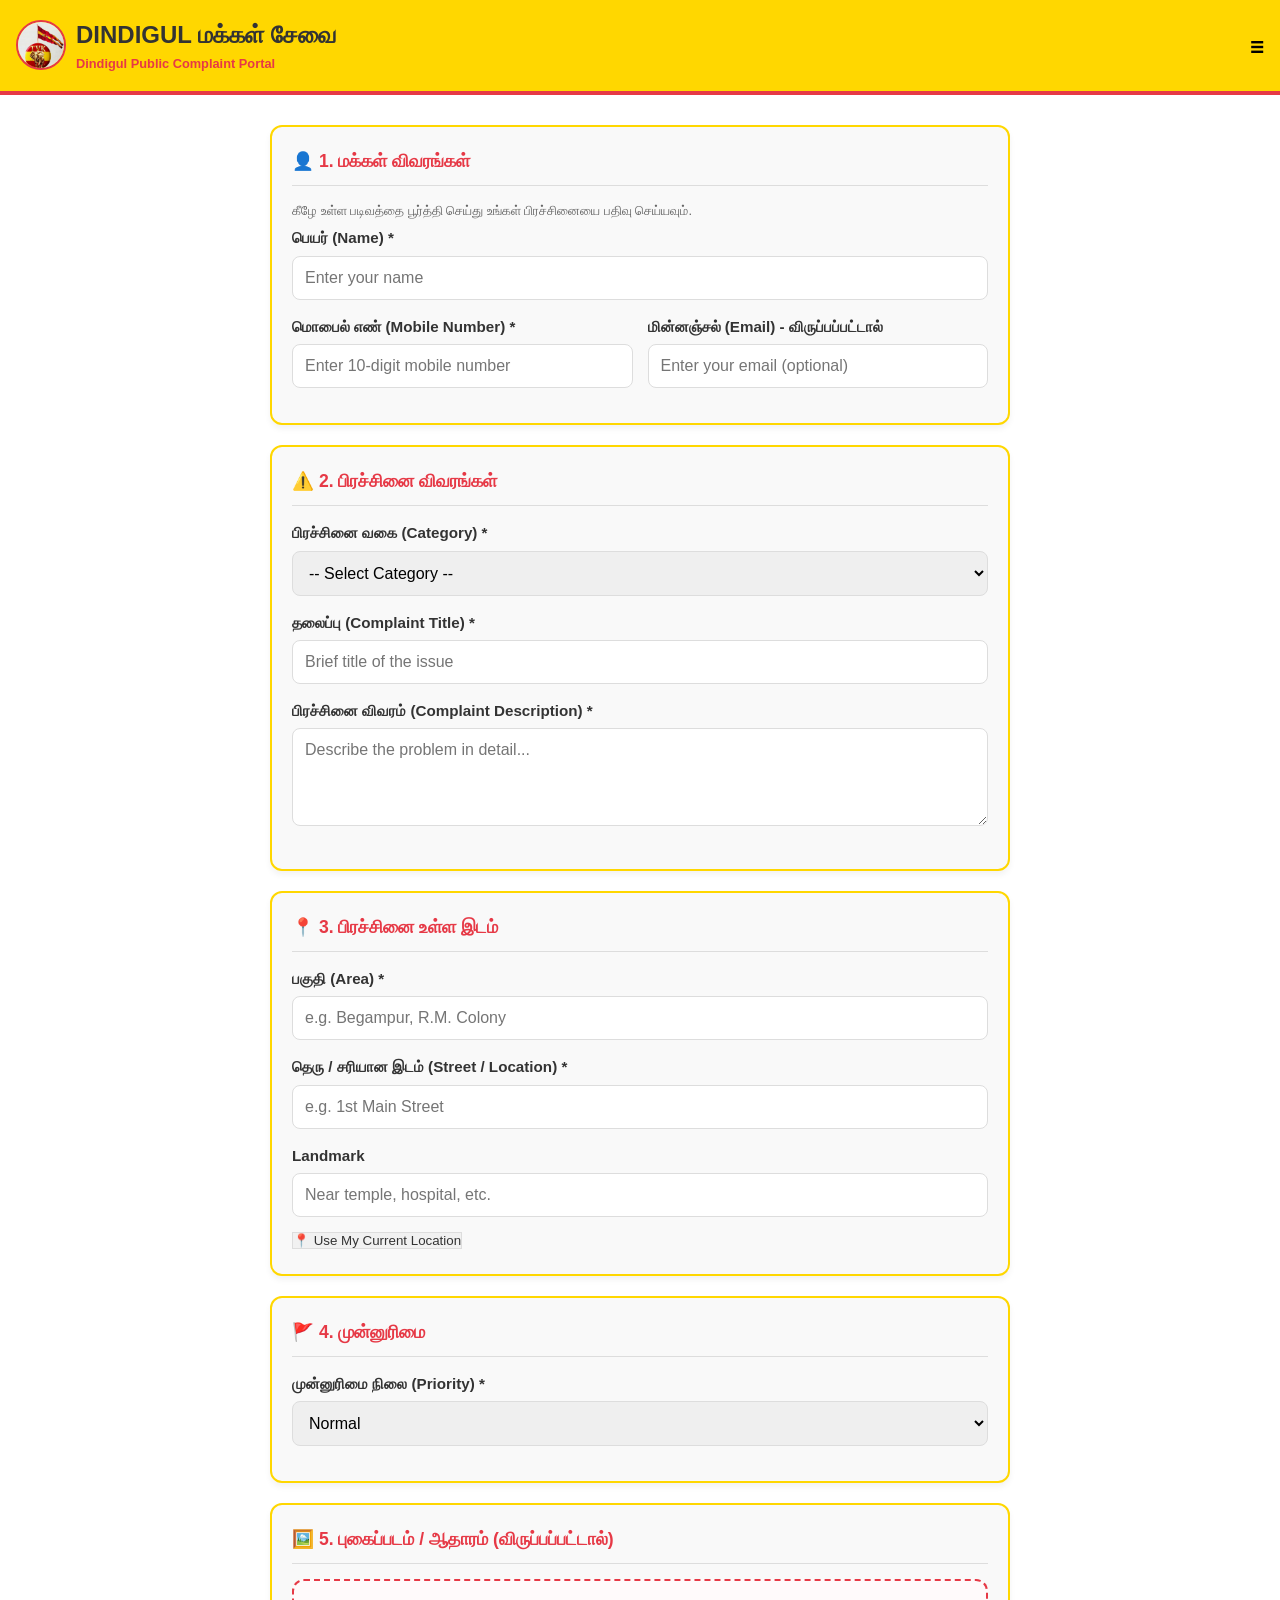
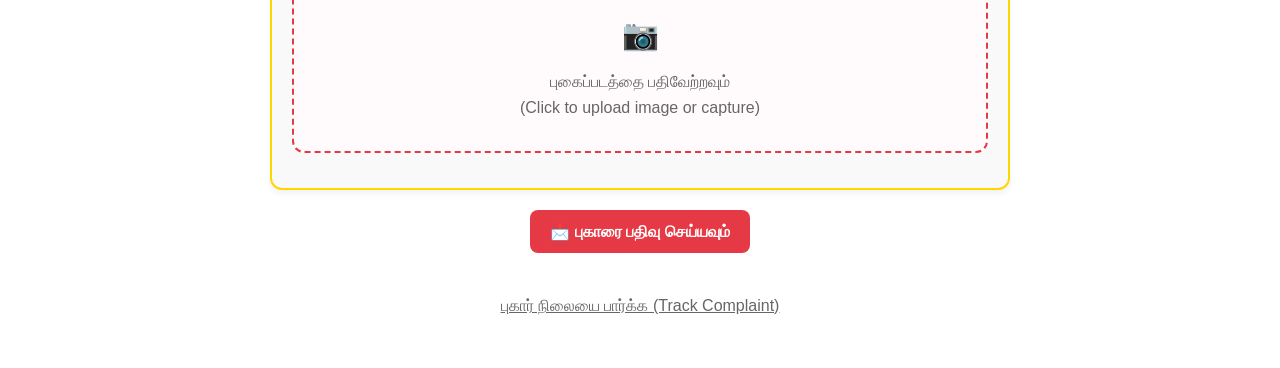
<file: frontend/index.html>
<!DOCTYPE html>
<html lang="ta">
<head>
    <meta charset="UTF-8">
    <meta name="viewport" content="width=device-width, initial-scale=1.0">
    <title>DINDIGUL மக்கள் சேவை | Dindigul Public Complaint Portal</title>
    <link rel="stylesheet" href="css/style.css">
</head>
<body>

    <header>
        <div class="logo-area">
            <img src="images/tvk-logo.png" class="logo-circle" alt="TVK Logo" style="object-fit: cover; background: white;">
            <div class="header-text">
                <h1>DINDIGUL மக்கள் சேவை</h1>
                <p>Dindigul Public Complaint Portal</p>
            </div>
        </div>
        <button class="hamburger">☰</button>
    </header>

    <div class="container">
        <div id="alertBox" class="alert"></div>

        <form id="complaintForm" enctype="multipart/form-data">
            
            <!-- Section 1 -->
            <div class="section-card">
                <h2 class="section-title">👤 1. மக்கள் விவரங்கள்</h2>
                <span class="help-text">கீழே உள்ள படிவத்தை பூர்த்தி செய்து உங்கள் பிரச்சினையை பதிவு செய்யவும்.</span>
                
                <div class="form-group">
                    <label>பெயர் (Name) *</label>
                    <input type="text" id="name" name="name" required placeholder="Enter your name">
                </div>
                
                <div class="form-row">
                    <div class="form-group">
                        <label>மொபைல் எண் (Mobile Number) *</label>
                        <input type="text" id="mobile" name="mobile" required placeholder="Enter 10-digit mobile number" pattern="[0-9]{10}">
                    </div>
                    <div class="form-group">
                        <label>மின்னஞ்சல் (Email) - விருப்பப்பட்டால்</label>
                        <input type="email" id="email" name="email" placeholder="Enter your email (optional)">
                    </div>
                </div>
            </div>

            <!-- Section 2 -->
            <div class="section-card">
                <h2 class="section-title">⚠️ 2. பிரச்சினை விவரங்கள்</h2>
                
                <div class="form-group">
                    <label>பிரச்சினை வகை (Category) *</label>
                    <select id="category" name="category" required>
                        <option value="">-- Select Category --</option>
                        <option value="சாலை பிரச்சினை / Road Issue">சாலை பிரச்சினை / Road Issue</option>
                        <option value="குடிநீர் பிரச்சினை / Water Supply">குடிநீர் பிரச்சினை / Water Supply</option>
                        <option value="தெருவிளக்கு / Street Light">தெருவிளக்கு / Street Light</option>
                        <option value="கழிவுநீர் / Drainage">கழிவுநீர் / Drainage</option>
                        <option value="குப்பை / தூய்மை / Garbage">குப்பை / தூய்மை / Garbage</option>
                        <option value="மின்சார பிரச்சினை / Electricity">மின்சார பிரச்சினை / Electricity</option>
                        <option value="போக்குவரத்து / Traffic">போக்குவரத்து / Traffic</option>
                        <option value="பொது கழிப்பிடம் / Public Toilet">பொது கழிப்பிடம் / Public Toilet</option>
                        <option value="அரசு பொது வசதி / Public Facility">அரசு பொது வசதி / Public Facility</option>
                        <option value="மற்றவை / Others">மற்றவை / Others</option>
                    </select>
                </div>

                <div class="form-group" id="otherCategoryBox" style="display: none;">
                    <label>மற்றவை என்றால் விவரம் (Specify if 'Others') *</label>
                    <input type="text" id="otherCategory" placeholder="Please specify your category">
                </div>

                <div class="form-group">
                    <label>தலைப்பு (Complaint Title) *</label>
                    <input type="text" id="title" name="title" required placeholder="Brief title of the issue">
                </div>

                <div class="form-group">
                    <label>பிரச்சினை விவரம் (Complaint Description) *</label>
                    <textarea id="description" name="description" rows="4" required placeholder="Describe the problem in detail..."></textarea>
                </div>
            </div>

            <!-- Section 3 -->
            <div class="section-card">
                <h2 class="section-title">📍 3. பிரச்சினை உள்ள இடம்</h2>
                
                <div class="form-group">
                    <label>பகுதி (Area) *</label>
                    <input type="text" id="area" name="area" required placeholder="e.g. Begampur, R.M. Colony">
                </div>

                <div class="form-group">
                    <label>தெரு / சரியான இடம் (Street / Location) *</label>
                    <input type="text" id="street" name="street" required placeholder="e.g. 1st Main Street">
                </div>

                <div class="form-group">
                    <label>Landmark</label>
                    <input type="text" id="landmark" name="landmark" placeholder="Near temple, hospital, etc.">
                </div>

                <button type="button" class="btn-location" id="btnLocation">
                    📍 Use My Current Location
                </button>
                <input type="hidden" id="latitude" name="latitude">
                <input type="hidden" id="longitude" name="longitude">
                <span id="locationStatus" class="help-text"></span>
            </div>

            <!-- Section 4 -->
            <div class="section-card">
                <h2 class="section-title">🚩 4. முன்னுரிமை</h2>
                
                <div class="form-group">
                    <label>முன்னுரிமை நிலை (Priority) *</label>
                    <select id="priority" name="priority" required>
                        <option value="Normal">Normal</option>
                        <option value="Medium">Medium</option>
                        <option value="High">High</option>
                        <option value="Emergency">Emergency</option>
                    </select>
                </div>
            </div>

            <!-- Section 5 -->
            <div class="section-card">
                <h2 class="section-title">🖼️ 5. புகைப்படம் / ஆதாரம் (விருப்பப்பட்டால்)</h2>
                
                <div class="upload-area" id="uploadArea">
                    <div style="font-size: 30px;">📷</div>
                    <p>புகைப்படத்தை பதிவேற்றவும்<br>(Click to upload image or capture)</p>
                    <input type="file" id="images" name="images" accept="image/*" multiple style="display: none;">
                </div>
                <div id="imagePreview"></div>
            </div>

            <div style="text-align: center; margin-top: 20px; margin-bottom: 40px;">
                <button type="submit" class="btn btn-primary" id="submitBtn">📩 புகாரை பதிவு செய்யவும்</button>
            </div>
            
            <div style="text-align: center; margin-bottom: 20px;">
                <a href="track.html" style="color: var(--text-light); text-decoration: underline;">புகார் நிலையை பார்க்க (Track Complaint)</a>
            </div>

        </form>

        <!-- Success View (Hidden by default) -->
        <div id="successView" style="display: none; text-align: center; padding: 40px 10px;">
            <div style="font-size: 60px; color: #28a745;">✅</div>
            <h2 style="margin: 20px 0; color: #333;">உங்கள் புகார் வெற்றிகரமாக பதிவு செய்யப்பட்டது!</h2>
            <p>உங்கள் புகார் எண்:</p>
            <h1 id="successComplaintId" style="color: var(--primary-red); margin-bottom: 30px; border: 2px dashed var(--primary-yellow); padding: 10px; display: inline-block;"></h1>
            
            <div style="display: flex; gap: 15px; justify-content: center; flex-direction: column; align-items: center;">
                <button onclick="window.location.href='track.html'" class="btn btn-primary">புகார் நிலையை பார்க்க</button>
                <button onclick="window.location.reload()" class="btn btn-location">முகப்பு பக்கம்</button>
            </div>
        </div>

    </div>

    <script src="js/api.js"></script>
    <script src="js/main.js"></script>
</body>
</html>
</file>
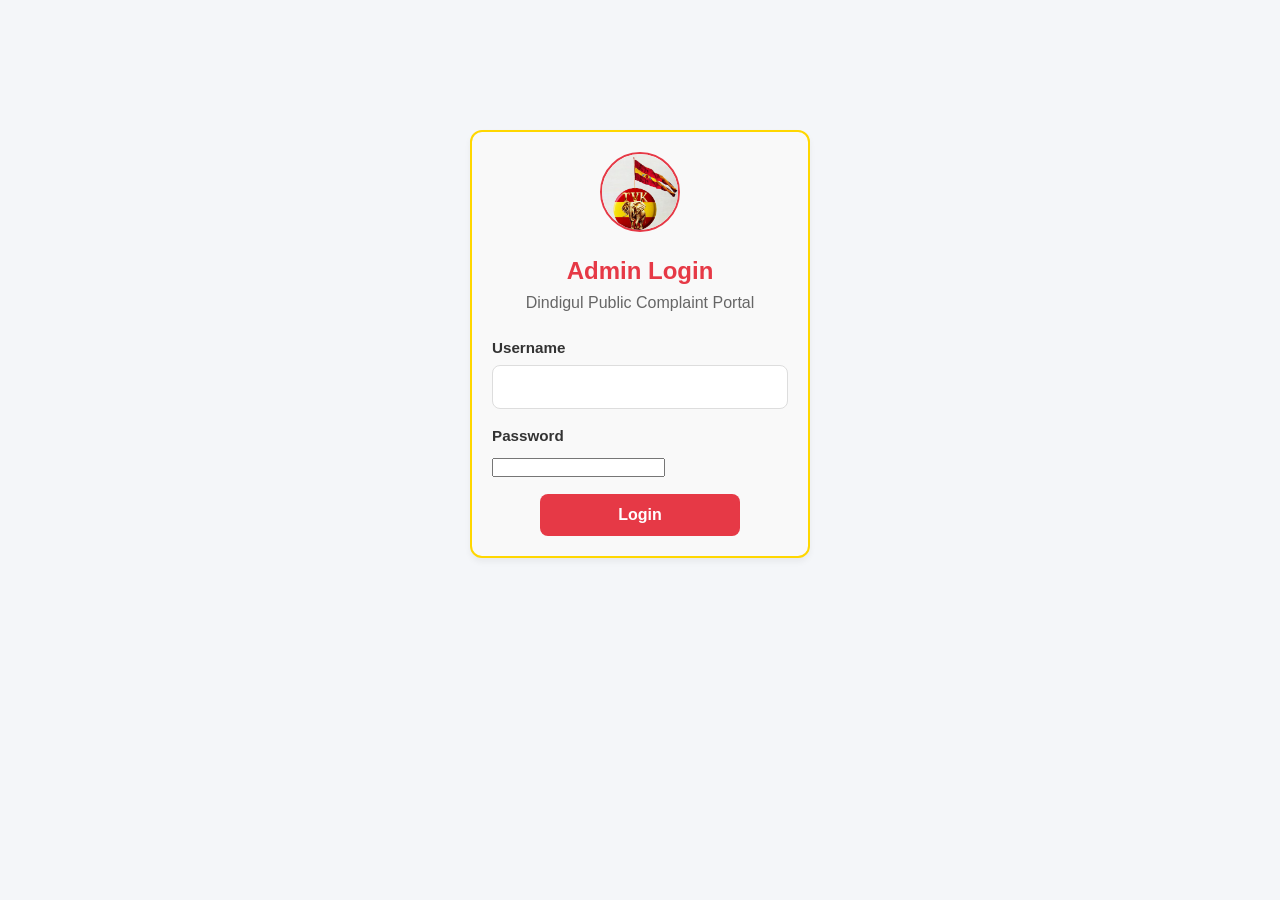
<file: frontend/dgl/index.html>
<!DOCTYPE html>
<html>
<head>
    <meta http-equiv="refresh" content="0; url=../admin-login.html" />
    <title>Redirecting to Admin...</title>
</head>
<body>
    <p>Redirecting to Admin Portal...</p>
</body>
</html>
</file>
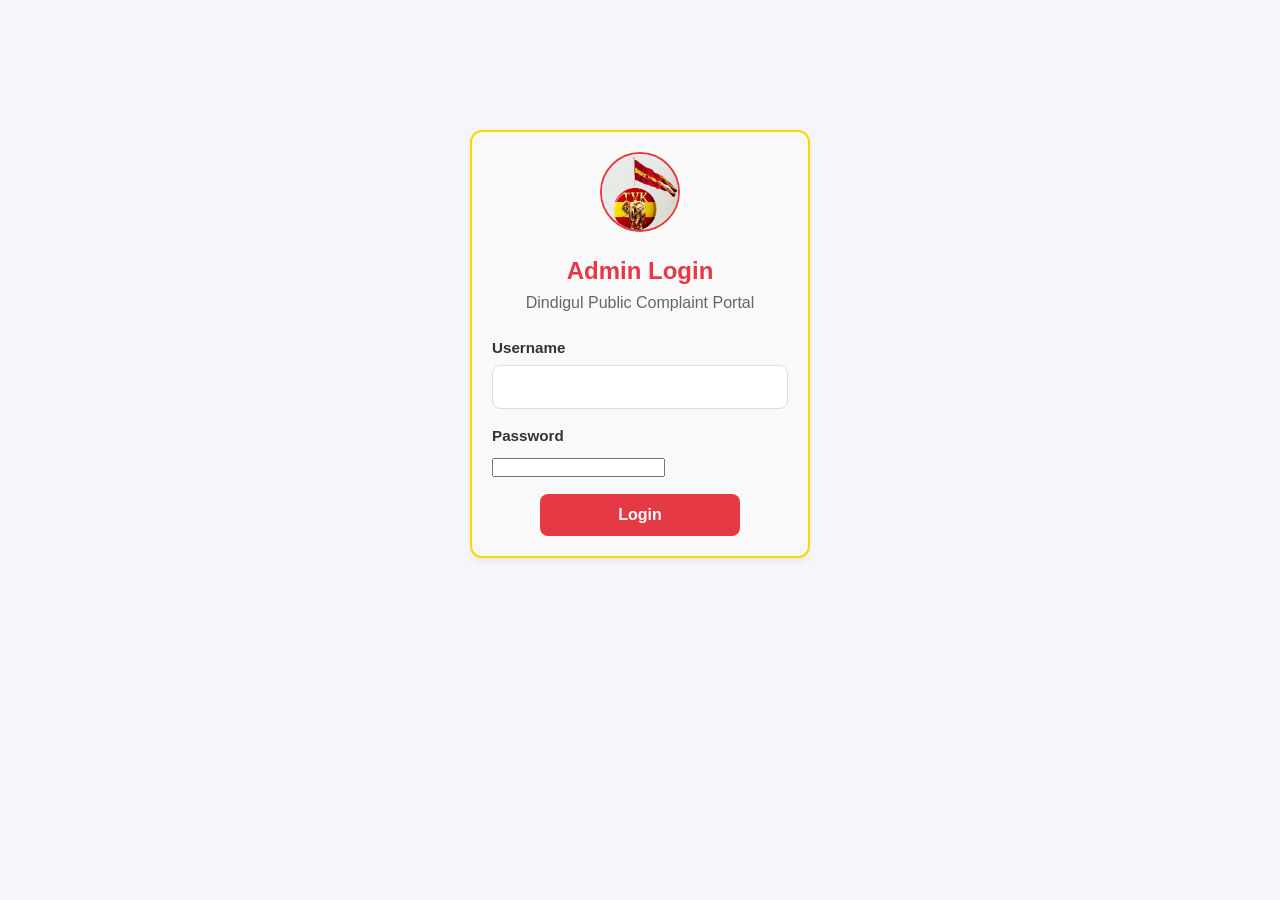
<file: frontend/admin-login.html>
<!DOCTYPE html>
<html lang="en">
<head>
    <meta charset="UTF-8">
    <meta name="viewport" content="width=device-width, initial-scale=1.0">
    <title>Admin Login | Dindigul Public Complaint Portal</title>
    <link rel="stylesheet" href="css/style.css">
    <style>
        body { background-color: #f4f6f9; }
        .login-box { max-width: 400px; margin: 100px auto; }
    </style>
</head>
<body>
    <div class="container login-box">
        <div class="section-card" style="text-align: center;">
            <div class="logo-area">
                <img src="images/tvk-logo.png" class="logo-circle" alt="TVK Logo" style="width: 80px; height: 80px; object-fit: cover; background: white; margin: 0 auto 20px; border-radius: 50%;">
            </div>
            <h2 style="color: var(--primary-red);">Admin Login</h2>
            <p style="margin-bottom: 20px; color: var(--text-light);">Dindigul Public Complaint Portal</p>
            
            <div id="alertBox" class="alert"></div>
            
            <form id="loginForm">
                <div class="form-group" style="text-align: left;">
                    <label>Username</label>
                    <input type="text" id="username" required>
                </div>
                <div class="form-group" style="text-align: left;">
                    <label>Password</label>
                    <input type="password" id="password" required>
                </div>
                <button type="submit" class="btn btn-primary" id="loginBtn">Login</button>
            </form>
        </div>
    </div>
    <script src="js/api.js"></script>
    <script src="js/admin.js"></script>
</body>
</html>
</file>
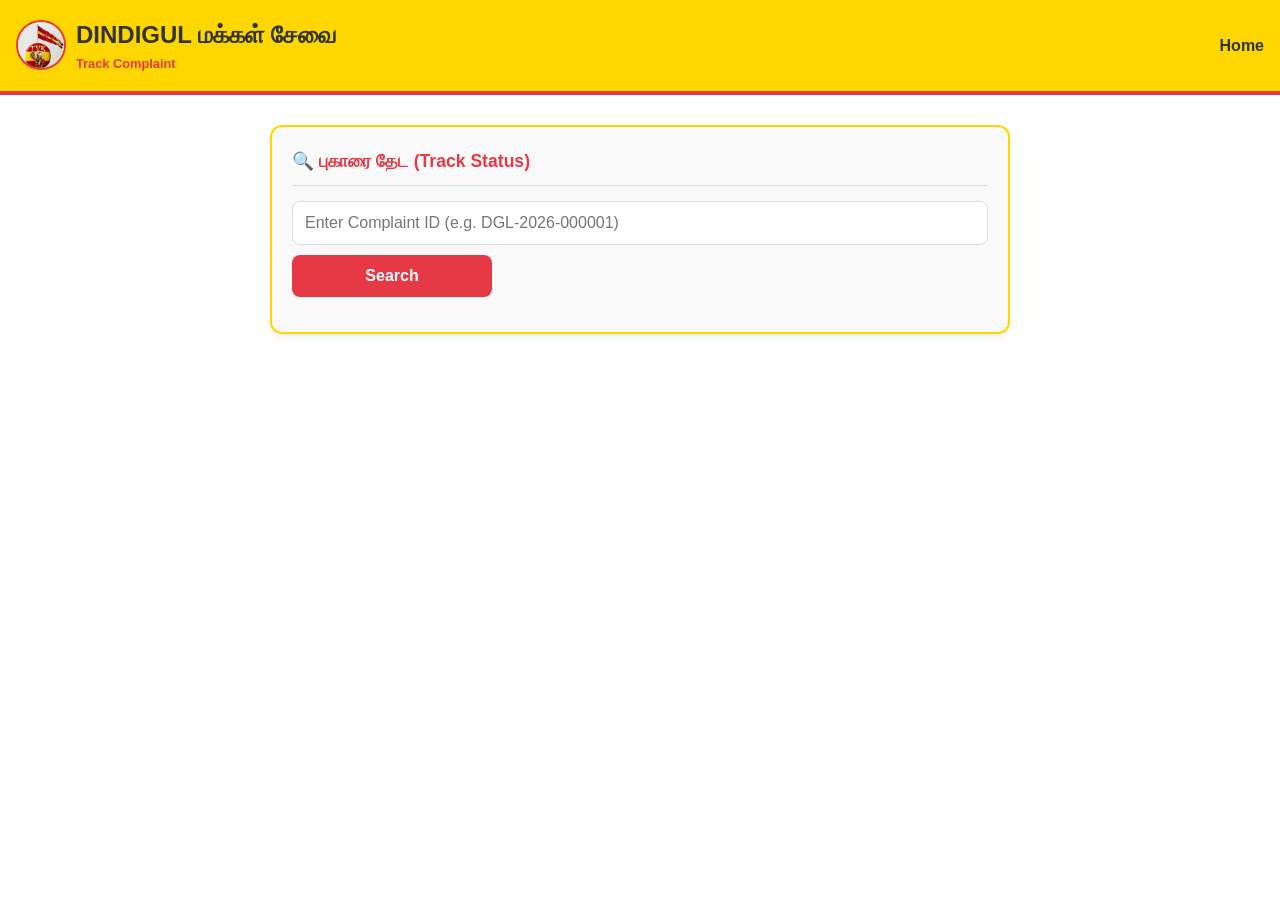
<file: frontend/track.html>
<!DOCTYPE html>
<html lang="ta">
<head>
    <meta charset="UTF-8">
    <meta name="viewport" content="width=device-width, initial-scale=1.0">
    <title>Track Complaint | DINDIGUL மக்கள் சேவை</title>
    <link rel="stylesheet" href="css/style.css">
    <style>
        .timeline {
            list-style: none;
            padding: 0;
            margin-top: 20px;
        }
        .timeline li {
            padding: 15px;
            border-left: 4px solid var(--border-color);
            position: relative;
            margin-bottom: 15px;
        }
        .timeline li::before {
            content: '';
            width: 16px;
            height: 16px;
            background: var(--border-color);
            border-radius: 50%;
            position: absolute;
            left: -10px;
            top: 15px;
        }
        
        .timeline li.active-Pending { border-left-color: #FFC107; }
        .timeline li.active-Pending::before { background: #FFC107; }
        
        .timeline li.active-In\ Progress { border-left-color: #007BFF; }
        .timeline li.active-In\ Progress::before { background: #007BFF; }
        
        .timeline li.active-Resolved { border-left-color: #28A745; }
        .timeline li.active-Resolved::before { background: #28A745; }
        
        .status-badge {
            display: inline-block;
            padding: 5px 10px;
            border-radius: 4px;
            color: white;
            font-weight: bold;
        }
        .bg-pending { background: #FFC107; color: #333; }
        .bg-inprogress { background: #007BFF; }
        .bg-resolved { background: #28A745; }
        
        .detail-row {
            display: flex;
            margin-bottom: 10px;
            border-bottom: 1px solid var(--border-color);
            padding-bottom: 5px;
        }
        .detail-row span:first-child {
            width: 150px;
            font-weight: bold;
            color: var(--text-light);
        }
    </style>
</head>
<body>

    <header>
        <div class="logo-area">
            <img src="images/tvk-logo.png" class="logo-circle" alt="TVK Logo" style="object-fit: cover; background: white;">
            <div class="header-text">
                <h1>DINDIGUL மக்கள் சேவை</h1>
                <p>Track Complaint</p>
            </div>
        </div>
        <a href="index.html" style="color: var(--text-dark); text-decoration: none; font-weight: bold;">Home</a>
    </header>

    <div class="container">
        <div class="section-card">
            <h2 class="section-title">🔍 புகாரை தேட (Track Status)</h2>
            <div class="form-group">
                <input type="text" id="searchId" placeholder="Enter Complaint ID (e.g. DGL-2026-000001)" required>
                <button id="trackBtn" class="btn btn-primary" style="margin-top: 10px;">Search</button>
            </div>
            <div id="alertBox" class="alert"></div>
        </div>

        <div id="resultCard" class="section-card" style="display: none;">
            <h2 class="section-title" id="resultTitle">Complaint Details</h2>
            
            <div class="detail-row"><span>ID:</span> <span id="r_id"></span></div>
            <div class="detail-row"><span>Name:</span> <span id="r_name"></span></div>
            <div class="detail-row"><span>Category:</span> <span id="r_category"></span></div>
            <div class="detail-row"><span>Issue:</span> <span id="r_title"></span></div>
            <div class="detail-row"><span>Location:</span> <span id="r_location"></span></div>
            <div class="detail-row"><span>Priority:</span> <span id="r_priority"></span></div>
            <div class="detail-row"><span>Submitted:</span> <span id="r_date"></span></div>
            <div class="detail-row"><span>Status:</span> <span id="r_status_badge"></span></div>

            <h3 style="margin-top: 20px;">Timeline</h3>
            <ul class="timeline" id="timelineList">
                <!-- Injected via JS -->
            </ul>
            
            <div id="adminRemarksBlock" style="display: none; margin-top: 20px; padding: 15px; background: #fff3cd; border-left: 4px solid #ffeeba;">
                <strong>Admin Remarks:</strong> <span id="r_remarks"></span>
            </div>

            <!-- New Block for User Feedback -->
            <div id="userFeedbackBlock" style="display: none; margin-top: 20px; padding: 15px; border: 1px solid var(--border-color); border-radius: 8px;">
                <h3>Did this solve your problem? (உங்கள் பிரச்சனை தீர்க்கப்பட்டதா?)</h3>
                <div style="display: flex; gap: 10px; margin-top: 10px;">
                    <button class="btn btn-primary" onclick="submitUserFeedback('Yes, Resolved')" style="background: #28A745; width: auto;">✅ Yes, Resolved (தீர்க்கப்பட்டது)</button>
                    <button class="btn btn-primary" onclick="submitUserFeedback('No, Not Resolved')" style="background: #dc3545; width: auto;">❌ No, Not Resolved (இல்லை)</button>
                </div>
            </div>
            
            <div id="userFeedbackResult" style="display: none; margin-top: 20px; padding: 15px; background: #d4edda; border-left: 4px solid #28a745;">
                <strong>Your Feedback (உங்கள் பதில்):</strong> <span id="r_feedback"></span>
            </div>
        </div>
    </div>

    <script src="js/api.js"></script>
    <script src="js/track.js"></script>
</body>
</html>
</file>
<file: frontend/css/style.css>
:root {
    --primary-yellow: #FFD700;
    --primary-red: #E63946;
    --bg-white: #FFFFFF;
    --text-dark: #333333;
    --text-light: #666666;
    --border-color: #DDDDDD;
    --card-bg: #F9F9F9;
}

* {
    margin: 0;
    padding: 0;
    box-sizing: border-box;
    font-family: 'Inter', 'Segoe UI', Tahoma, Geneva, Verdana, sans-serif;
}

body {
    background-color: var(--bg-white);
    color: var(--text-dark);
    line-height: 1.6;
}

/* Header */
header {
    background-color: var(--primary-yellow);
    padding: 1rem;
    display: flex;
    align-items: center;
    justify-content: space-between;
    border-bottom: 4px solid var(--primary-red);
    position: sticky;
    top: 0;
    z-index: 100;
}

.logo-area {
    display: flex;
    align-items: center;
    gap: 10px;
}

.logo-circle {
    width: 50px;
    height: 50px;
    background-color: var(--bg-white);
    border: 2px solid var(--primary-red);
    border-radius: 50%;
    display: flex;
    align-items: center;
    justify-content: center;
    font-size: 24px;
}

.header-text h1 {
    font-size: 1.2rem;
    color: var(--text-dark);
}

.header-text p {
    font-size: 0.8rem;
    color: var(--primary-red);
    font-weight: bold;
}

.hamburger {
    font-size: 24px;
    cursor: pointer;
    background: none;
    border: none;
}

/* Layout */
.container {
    max-width: 800px;
    margin: 0 auto;
    padding: 15px;
}

/* Cards / Sections */
.section-card {
    background-color: var(--card-bg);
    border: 2px solid var(--primary-yellow);
    border-radius: 12px;
    padding: 20px;
    margin-bottom: 20px;
    box-shadow: 0 4px 6px rgba(0, 0, 0, 0.05);
}

.section-title {
    font-size: 1.1rem;
    color: var(--primary-red);
    margin-bottom: 15px;
    display: flex;
    align-items: center;
    gap: 8px;
    border-bottom: 1px solid var(--border-color);
    padding-bottom: 10px;
}

/* Forms */
.form-group {
    margin-bottom: 15px;
}

label {
    display: block;
    margin-bottom: 5px;
    font-weight: 600;
    font-size: 0.95rem;
}

.help-text {
    font-size: 0.8rem;
    color: var(--text-light);
    margin-bottom: 5px;
    display: block;
}

input[type="text"],
input[type="number"],
input[type="email"],
select,
textarea {
    width: 100%;
    padding: 12px;
    border: 1px solid var(--border-color);
    border-radius: 8px;
    font-size: 1rem;
}

input:focus, select:focus, textarea:focus {
    outline: none;
    border-color: var(--primary-red);
    box-shadow: 0 0 0 2px rgba(230, 57, 70, 0.2);
}

/* Buttons */
.btn {
    display: inline-block;
    padding: 12px 20px;
    border: none;
    border-radius: 8px;
    font-size: 1rem;
    font-weight: bold;
    cursor: pointer;
    text-align: center;
    transition: background-color 0.3s;
    width: 100%;
}

.btn-primary {
    background-color: var(--primary-red);
    color: var(--bg-white);
}

.btn-primary:hover {
    background-color: #c92a37;
}

.btn-location {
    background-color: #f1f1f1;
    color: var(--text-dark);
    border: 1px solid var(--border-color);
    margin-top: 10px;
    display: flex;
    align-items: center;
    justify-content: center;
    gap: 8px;
}

.btn-location:hover {
    background-color: #e2e2e2;
}

/* Upload Area */
.upload-area {
    border: 2px dashed var(--primary-red);
    border-radius: 12px;
    padding: 30px;
    text-align: center;
    background-color: #fffafb;
    cursor: pointer;
    margin-bottom: 15px;
}

.upload-area p {
    color: var(--text-light);
    margin-top: 10px;
}

#imagePreview {
    display: flex;
    gap: 10px;
    flex-wrap: wrap;
    margin-top: 10px;
}

#imagePreview img {
    width: 80px;
    height: 80px;
    object-fit: cover;
    border-radius: 8px;
    border: 1px solid var(--border-color);
}

/* Alerts */
.alert {
    padding: 15px;
    border-radius: 8px;
    margin-bottom: 20px;
    text-align: center;
    display: none;
}

.alert-success {
    background-color: #d4edda;
    color: #155724;
    border: 1px solid #c3e6cb;
}

.alert-error {
    background-color: #f8d7da;
    color: #721c24;
    border: 1px solid #f5c6cb;
}

/* Desktop Responsiveness */
@media (min-width: 768px) {
    .container {
        padding: 30px;
    }
    
    .header-text h1 {
        font-size: 1.5rem;
    }
    
    .form-row {
        display: flex;
        gap: 15px;
    }
    
    .form-row .form-group {
        flex: 1;
    }
    
    .btn {
        width: auto;
        min-width: 200px;
    }
}
</file>
